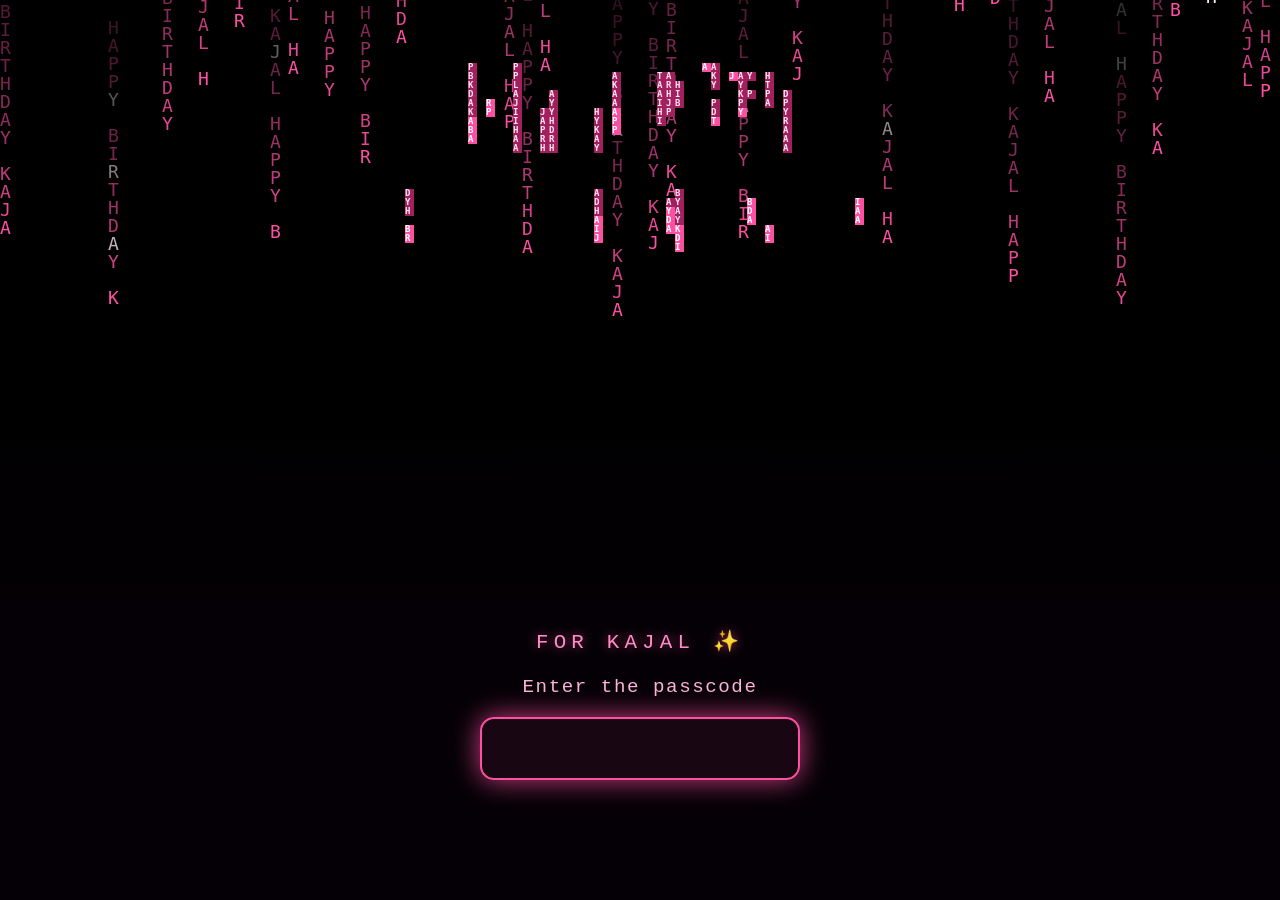
<file: kajal-birthday/index.html>
<!DOCTYPE html>
<html lang="en">
<head>
    <meta charset="UTF-8">
    <meta name="viewport" content="width=device-width, initial-scale=1.0">
    <title>Something for Kajal ✨</title>
    <style>
        * { margin: 0; padding: 0; box-sizing: border-box; }

        html, body {
            height: 100%;
            background: #050006;
            color: #ffd6ec;
            font-family: 'Courier New', ui-monospace, monospace;
            overflow: hidden;
        }

        #rain {
            position: fixed;
            inset: 0;
            width: 100%;
            height: 100%;
            z-index: 0;
        }

        /* soft dark centre so the text stays readable over the rain */
        .veil {
            position: fixed;
            inset: 0;
            z-index: 1;
            pointer-events: none;
            background: radial-gradient(ellipse at center, rgba(5,0,6,0.78) 0%, rgba(5,0,6,0.35) 55%, rgba(5,0,6,0) 100%);
        }

        .stage {
            position: relative;
            z-index: 2;
            height: 100%;
            display: flex;
            flex-direction: column;
            align-items: center;
            justify-content: center;
            text-align: center;
            padding: 24px;
        }

        .eyebrow {
            font-size: clamp(0.95rem, 3.6vw, 1.3rem);
            letter-spacing: 0.25em;
            text-transform: uppercase;
            color: #ff8cc6;
            margin-bottom: 1.4rem;
            text-shadow: 0 0 12px rgba(255, 79, 163, 0.7);
        }

        .clock {
            font-size: clamp(2.2rem, 11vw, 5.5rem);
            font-weight: bold;
            letter-spacing: 0.06em;
            color: #ff7ab8;
            text-shadow: 0 0 10px #ff4fa3, 0 0 30px rgba(255, 79, 163, 0.6);
            font-variant-numeric: tabular-nums;
        }

        .hint {
            margin-top: 1.4rem;
            font-size: clamp(0.85rem, 3.2vw, 1.05rem);
            color: #d9a3c2;
            opacity: 0.85;
        }

        /* final 10 seconds: one huge number */
        .big {
            font-size: clamp(8rem, 42vw, 22rem);
            line-height: 1;
            font-weight: bold;
            color: #ff7ab8;
            text-shadow: 0 0 20px #ff4fa3, 0 0 60px rgba(255, 79, 163, 0.8);
        }
        .big.pop { animation: pop 0.9s ease-out; }

        @keyframes pop {
            0%   { transform: scale(1.35); opacity: 0; }
            25%  { opacity: 1; }
            100% { transform: scale(1); opacity: 1; }
        }

        /* passcode */
        .lock { width: min(320px, 86vw); }
        .lock .label {
            font-size: clamp(1rem, 4vw, 1.2rem);
            color: #ffb3d9;
            margin-bottom: 1.2rem;
            letter-spacing: 0.08em;
        }
        #code {
            width: 100%;
            text-align: center;
            font-family: inherit;
            font-size: 2.2rem;
            letter-spacing: 0.7em;
            padding: 0.6rem 0 0.6rem 0.7em;
            color: #ffe3f2;
            background: rgba(255, 79, 163, 0.08);
            border: 2px solid #ff4fa3;
            border-radius: 14px;
            outline: none;
            box-shadow: 0 0 18px rgba(255, 79, 163, 0.45);
        }
        #code:focus { box-shadow: 0 0 28px rgba(255, 79, 163, 0.8); }
        .err {
            min-height: 1.6em;
            margin-top: 0.9rem;
            font-size: 0.95rem;
            color: #ff9ac8;
        }
        .shake { animation: shake 0.4s; }
        @keyframes shake {
            0%, 100% { transform: translateX(0); }
            20%, 60% { transform: translateX(-10px); }
            40%, 80% { transform: translateX(10px); }
        }

        /* once the passcode box is up, the words sit in the rain above it */
        body.locked .veil {
            background: linear-gradient(to top, rgba(5,0,6,0.94) 0%, rgba(5,0,6,0.8) 30%, rgba(5,0,6,0) 58%);
        }
        body.locked .stage {
            justify-content: flex-end;
            padding-bottom: 9vh;
        }

        .hidden { display: none; }

        body.leaving { transition: opacity 1s ease; opacity: 0; }
    </style>
</head>
<body>
    <canvas id="rain"></canvas>
    <div class="veil"></div>

    <main class="stage">
        <p class="eyebrow" id="eyebrow">A surprise for Kajal</p>

        <div class="clock" id="clock">--:--:--</div>
        <div class="big hidden" id="big"></div>
        <p class="hint" id="hint">It opens at midnight ✨</p>

        <form class="lock hidden" id="lock" autocomplete="off">
            <p class="label">Enter the passcode</p>
            <input id="code" type="password" inputmode="numeric" pattern="[0-9]*"
                   maxlength="4" autocomplete="off" aria-label="Passcode">
            <p class="err" id="err"></p>
        </form>
    </main>

    <script>
        // ---------- Settings (change these if needed) ----------
        const PASSCODE  = '0755';
        // Unlock time in IST (+05:30). Midnight at the start of 19 Nov 2026.
        const UNLOCK_AT = new Date('2026-11-19T00:00:00+05:30').getTime();
        const NEXT_PAGE = 'home.html';
        // Open index.html?preview to test: it unlocks about 12 seconds after loading.
        const PREVIEW   = location.search.includes('preview');
        // true  = wait for midnight (UNLOCK_AT), then show the passcode.
        // false = skip the countdown and show the passcode straight away.
        const COUNTDOWN = true;
        // --------------------------------------------------------

        const useCountdown = COUNTDOWN || PREVIEW;
        const target = PREVIEW ? Date.now() + 12000 : UNLOCK_AT;

        /* ===== Pink digital rain ===== */
        const canvas = document.getElementById('rain');
        const ctx = canvas.getContext('2d');
        // Only English letters: every falling stream spells the greeting top to bottom.
        const PHRASE = 'HAPPY BIRTHDAY KAJAL ';
        const glyphs = 'HAPPYBIRTHDAYKAJAL';
        let fontSize, columns, drops, offs;

        function setupRain() {
            canvas.width  = window.innerWidth;
            canvas.height = window.innerHeight;
            fontSize = window.innerWidth < 600 ? 15 : 18;
            columns = Math.floor(canvas.width / fontSize);
            drops = Array.from({ length: columns }, () => Math.random() * -50);
            offs  = Array.from({ length: columns }, () => Math.floor(Math.random() * PHRASE.length));
        }
        setupRain();
        window.addEventListener('resize', () => {
            setupRain();
            if (textOn) startBirthdayText(true);   // rebuild the words, already formed
        });

        function drawRain() {
            ctx.fillStyle = 'rgba(5, 0, 6, 0.09)';
            ctx.fillRect(0, 0, canvas.width, canvas.height);
            ctx.font = fontSize + 'px monospace';

            for (let i = 0; i < columns; i++) {
                const n = PHRASE.length;
                const ch = PHRASE.charAt((((Math.floor(drops[i]) + offs[i]) % n) + n) % n);
                const x = i * fontSize;
                const y = drops[i] * fontSize;

                // bright head, softer pink trail
                ctx.fillStyle = Math.random() > 0.96 ? '#fff0f8' : '#ff4fa3';
                ctx.fillText(ch, x, y);

                if (y > canvas.height && Math.random() > 0.975) drops[i] = 0;
                drops[i] += 1;
            }
        }

        /* ===== HAPPY BIRTHDAY KAJAL, forming inside the rain ===== */
        const TEXT_LINES = ['HAPPY', 'BIRTHDAY', 'KAJAL'];
        let textOn = false;
        let textCells = [];            // {r, c, ch} grid cells that make up the letters
        let textCols = 0, textRows = 0, tsz = 8;
        let colHead = [], colDelay = [], textStart = 0;

        const randGlyph = () => glyphs.charAt(Math.floor(Math.random() * glyphs.length));

        function buildTextMask() {
            const W = canvas.width, H = canvas.height;
            tsz = W < 600 ? 6 : 9;
            textCols = Math.floor(W / tsz);
            textRows = Math.floor(H / tsz);

            // draw the words once on a hidden canvas, then see which grid cells they cover
            const off = document.createElement('canvas');
            off.width = W; off.height = H;
            const o = off.getContext('2d');
            const family = '"Arial Black", Impact, Arial, sans-serif';

            let fs = 100;
            o.font = 'bold ' + fs + 'px ' + family;
            fs = fs * Math.min(W * 0.9, 900) / o.measureText('BIRTHDAY').width;
            let lh = fs * 1.2;
            if (lh * TEXT_LINES.length > H * 0.42) {
                fs = fs * (H * 0.42) / (lh * TEXT_LINES.length);
                lh = fs * 1.2;
            }
            o.font = 'bold ' + fs + 'px ' + family;
            o.textAlign = 'center';
            o.textBaseline = 'middle';
            o.fillStyle = '#fff';
            const top = H * 0.27 - (lh * TEXT_LINES.length) / 2;
            o.strokeStyle = '#fff';
            o.lineWidth = fs * 0.07;               // thicken the letters so they read in the rain
            o.lineJoin = 'round';
            TEXT_LINES.forEach((t, i) => {
                o.strokeText(t, W / 2, top + lh * (i + 0.5));
                o.fillText(t, W / 2, top + lh * (i + 0.5));
            });

            const data = o.getImageData(0, 0, W, H).data;
            const hit = (x, y) => data[(y * W + x) * 4 + 3] > 110;
            const q = tsz / 4;
            textCells = [];
            for (let r = 0; r < textRows; r++) {
                for (let c = 0; c < textCols; c++) {
                    let n = 0;
                    for (const [dx, dy] of [[1, 1], [3, 1], [1, 3], [3, 3], [2, 2]]) {
                        if (hit(Math.floor(c * tsz + dx * q), Math.floor(r * tsz + dy * q))) n++;
                    }
                    if (n >= 2) textCells.push({ r, c, ch: randGlyph() });
                }
            }
        }

        function startBirthdayText(instant) {
            buildTextMask();
            textOn = true;
            textStart = performance.now();
            colDelay = Array.from({ length: textCols }, () => Math.random() * 2200);
            colHead  = new Array(textCols).fill(instant ? 1e9 : -1);
        }

        function drawBirthdayText() {
            if (!textOn) return;
            const now = performance.now() - textStart;
            if (now > 6500) colHead.fill(1e9);          // everything has landed
            else for (let c = 0; c < textCols; c++) {
                const t = now - colDelay[c];
                colHead[c] = t < 0 ? -1 : (t / 55) * 1.6;   // rows the "drop" has reached
            }

            ctx.save();
            ctx.textBaseline = 'top';
            ctx.font = 'bold ' + tsz + 'px monospace';
            for (const cell of textCells) {
                const head = colHead[cell.c];
                if (head < cell.r) continue;            // the drop has not got here yet
                const x = cell.c * tsz, y = cell.r * tsz;
                const fresh = head - cell.r < 3;        // the falling tip is bright white
                ctx.fillStyle = fresh ? '#ff4fa3' : '#a3205f';   // solid block, hides the rain behind it
                ctx.fillRect(x, y, tsz, tsz);
                ctx.fillStyle = fresh ? '#ffffff' : '#ffe6f3';
                if (Math.random() < 0.015) cell.ch = randGlyph();
                ctx.fillText(cell.ch, x, y);
            }
            ctx.restore();
        }

        setInterval(() => { drawRain(); drawBirthdayText(); }, 55);

        /* ===== Countdown ===== */
        const clockEl   = document.getElementById('clock');
        const bigEl     = document.getElementById('big');
        const hintEl    = document.getElementById('hint');
        const eyebrowEl = document.getElementById('eyebrow');
        const lockEl    = document.getElementById('lock');
        const codeEl    = document.getElementById('code');
        const errEl     = document.getElementById('err');

        let lastBig = null;
        let unlocked = false;

        const pad = n => String(n).padStart(2, '0');

        function tick() {
            if (unlocked) return;
            const diff = target - Date.now();

            if (diff <= 0) {
                unlocked = true;
                clearInterval(timer);
                showLock();
                return;
            }

            const secs = Math.ceil(diff / 1000);

            if (secs <= 10) {
                clockEl.classList.add('hidden');
                hintEl.classList.add('hidden');
                bigEl.classList.remove('hidden');
                if (lastBig !== secs) {
                    lastBig = secs;
                    bigEl.textContent = secs;
                    bigEl.classList.remove('pop');
                    void bigEl.offsetWidth; // restart the animation
                    bigEl.classList.add('pop');
                }
                return;
            }

            const d = Math.floor(secs / 86400);
            const h = Math.floor((secs % 86400) / 3600);
            const m = Math.floor((secs % 3600) / 60);
            const s = secs % 60;
            clockEl.textContent = (d > 0 ? d + 'd ' : '') + pad(h) + ':' + pad(m) + ':' + pad(s);
        }

        function showLock() {
            bigEl.classList.add('hidden');
            clockEl.classList.add('hidden');
            hintEl.classList.add('hidden');
            eyebrowEl.textContent = 'For Kajal ✨';
            document.body.classList.add('locked');
            lockEl.classList.remove('hidden');
            startBirthdayText(false);
            codeEl.focus();
        }

        let timer = null;
        if (useCountdown) {
            timer = setInterval(tick, 200);
            tick();
        } else {
            unlocked = true;      // no countdown for now: straight to the passcode
            showLock();
        }

        /* ===== Passcode ===== */
        function checkCode() {
            const value = codeEl.value;
            if (value.length < 4) return;

            if (value === PASSCODE) {
                try { sessionStorage.setItem('kajal_unlocked', '1'); } catch (e) {}
                errEl.textContent = '';
                document.body.classList.add('leaving');
                setTimeout(() => { window.location.href = NEXT_PAGE; }, 1000);
            } else {
                errEl.textContent = 'Not quite, try again';
                codeEl.classList.remove('shake');
                void codeEl.offsetWidth;
                codeEl.classList.add('shake');
                codeEl.value = '';
            }
        }

        codeEl.addEventListener('input', () => {
            codeEl.value = codeEl.value.replace(/\D/g, '');
            errEl.textContent = '';
            checkCode();
        });
        lockEl.addEventListener('submit', e => { e.preventDefault(); checkCode(); });
    </script>
</body>
</html>
</file>
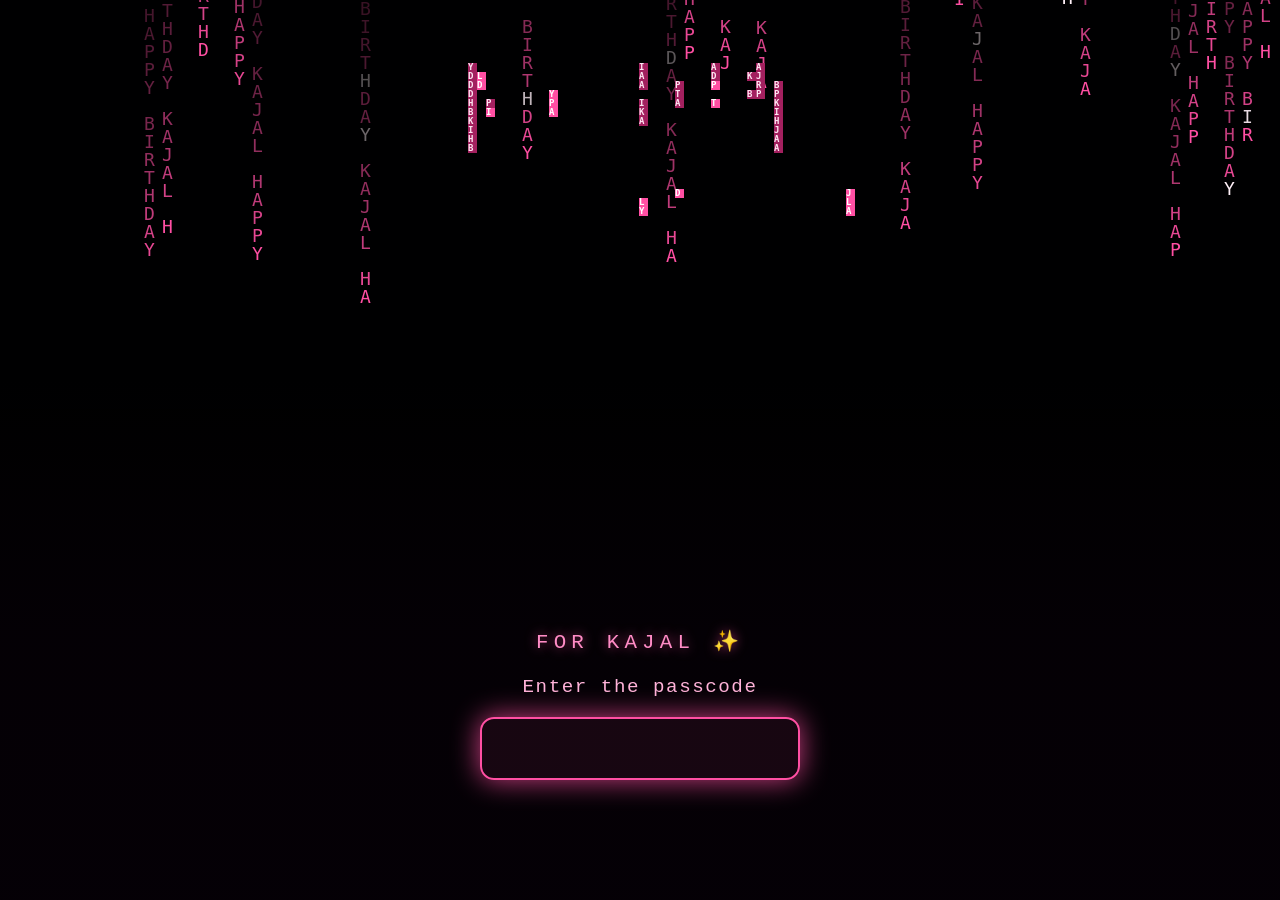
<file: kajal-birthday/cause.html>
<!DOCTYPE html>
<html lang="en">
<head>
    <meta charset="UTF-8">
    <meta name="viewport" content="width=device-width, initial-scale=1.0">
    <title>Why You're My Best Friend! 💖</title>
    <script>try{if(!sessionStorage.getItem('kajal_unlocked'))location.replace('index.html');}catch(e){}</script>
    <script src="https://cdnjs.cloudflare.com/ajax/libs/gsap/3.12.2/gsap.min.js"></script>
    <link rel="stylesheet" href="./cause.css">
    <style>
       
    </style>
</head>
<body>
    <div class="custom-cursor">
        <svg viewBox="0 0 24 24">
            <path fill="#ff69b4" d="M12 21.35l-1.45-1.32C5.4 15.36 2 12.28 2 8.5 2 5.42 4.42 3 7.5 3c1.74 0 3.41.81 4.5 2.09C13.09 3.81 14.76 3 16.5 3 19.58 3 22 5.42 22 8.5c0 3.78-3.4 6.86-8.55 11.54L12 21.35z"/>
        </svg>
    </div>

    <div class="container">
        <h1>Happy Birthday Kajal 💖</h1>
        
        <div id="reasons-container"></div>
        
        <button class="shuffle-button">Click Here... 💕</button>
        <div class="reason-counter"></div>

        <div class="ending-section">
            <div class="teddy-hug">
                <img src="./k1.jpg" alt="Kajal">
            </div>
            <div class="ending-text">You're the BESTEST ! 💖</div>
        </div>
    </div>

    <script src="cause.js">
       
    </script>
</body>
</html>
</file>
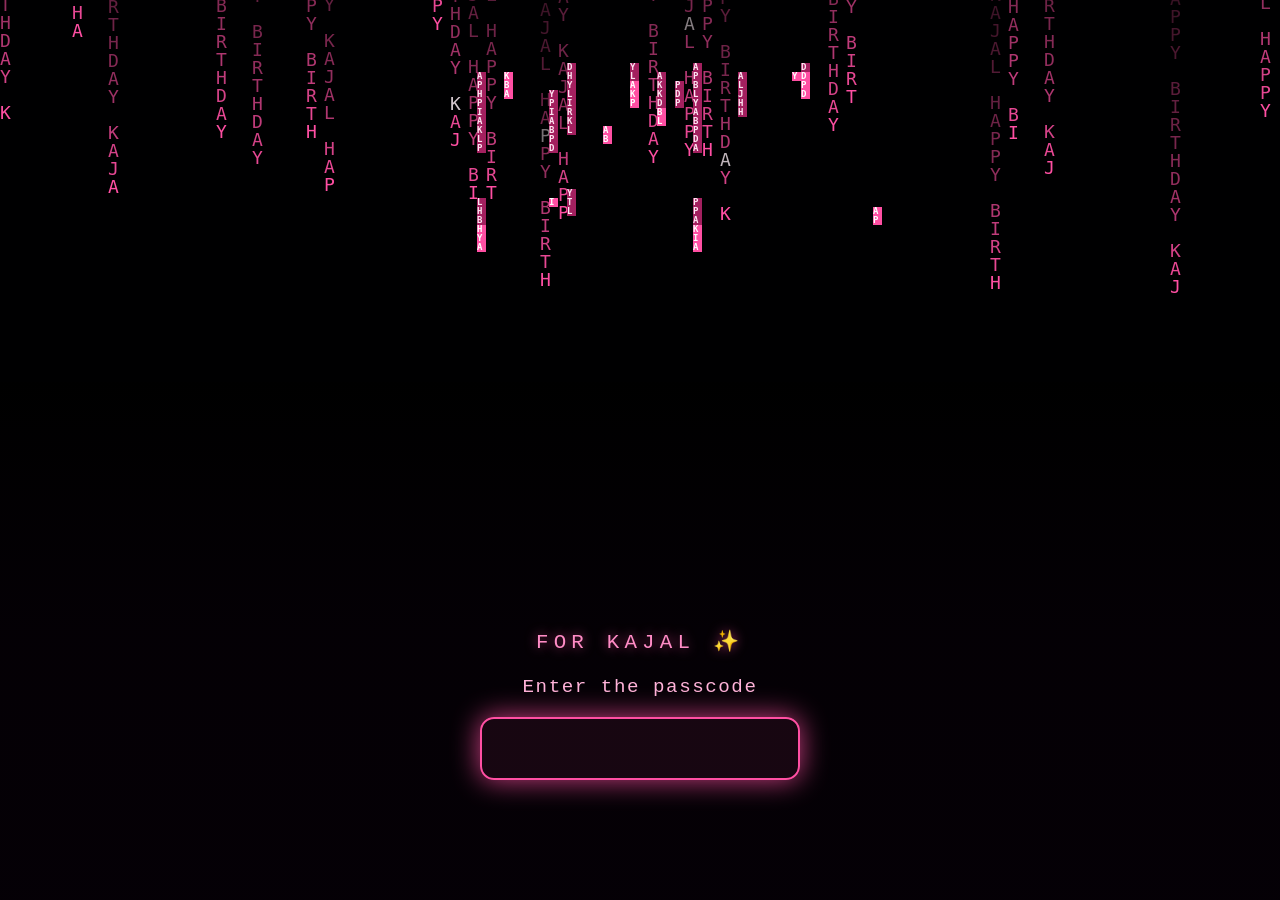
<file: kajal-birthday/home.html>
<!DOCTYPE html>
<html lang="en">
<head>
    <meta charset="UTF-8">
    <meta name="viewport" content="width=device-width, initial-scale=1.0">
    <title>Happy Birthday</title>
    <script>try{if(!sessionStorage.getItem('kajal_unlocked'))location.replace('index.html');}catch(e){}</script>
    <script src="https://cdnjs.cloudflare.com/ajax/libs/gsap/3.12.2/gsap.min.js"></script>
    <link rel="stylesheet" href="style.css">
    
</head>
<body>
    <div class="cursor"></div>
    <div class="container">
        <h1>Happy Birthday Kajal💗</h1>
        <div class="greeting"></div>
        <button class="cta-button">Click to Open Your Surprise 🎁</button>
    </div>

    <script src="script.js">
        
    </script>
</body>
</html>
</file>
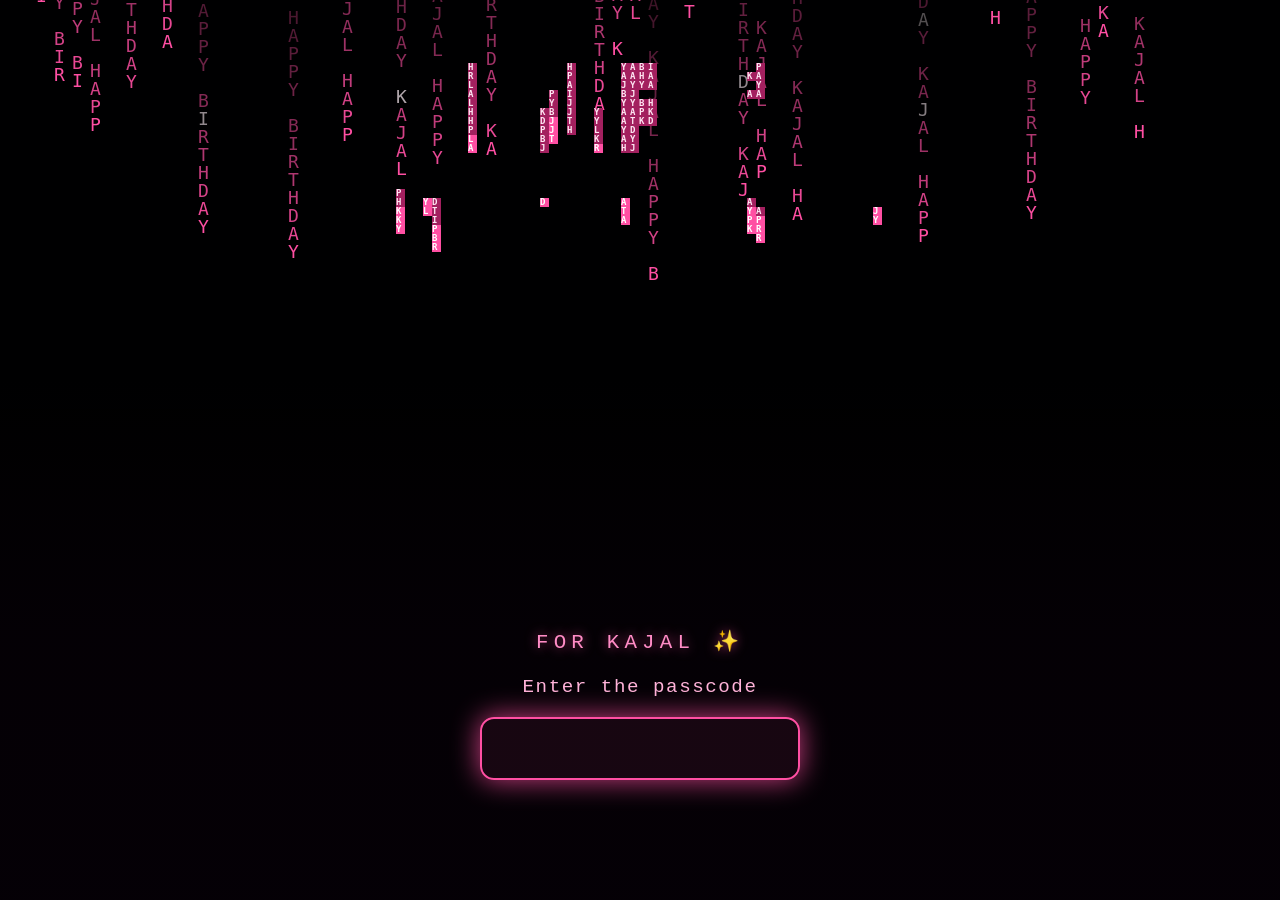
<file: kajal-birthday/last.html>
<!DOCTYPE html>
<html lang="en">

<head>
    <meta charset="UTF-8">
    <meta name="viewport" content="width=device-width, initial-scale=1.0">
    <title>Beautiful Memories ✨</title>
    <script>try{if(!sessionStorage.getItem('kajal_unlocked'))location.replace('index.html');}catch(e){}</script>
    <style>
        @import url('https://fonts.googleapis.com/css2?family=Dancing+Script:wght@700&family=Quicksand:wght@300;400;500;600&display=swap');

        * {
            margin: 0;
            padding: 0;
            box-sizing: border-box;
        }

        body {
            min-height: 100vh;
            background: linear-gradient(135deg,
                    #ffd1dc 0%,
                    #e6e6fa 25%,
                    #ffefd5 50%,
                    #e6e6fa 75%,
                    #ffd1dc 100%);
            background-size: 400% 400%;
            animation: gradientFlow 15s ease infinite;
            font-family: 'Quicksand', sans-serif;
            overflow-x: hidden;
            color: #4a4a4a;
        }

        @keyframes gradientFlow {
            0% {
                background-position: 0% 50%;
            }

            50% {
                background-position: 100% 50%;
            }

            100% {
                background-position: 0% 50%;
            }
        }

        /* Enhanced Sparkle Effect */
        .magic-sparkles {
            position: fixed;
            top: 0;
            left: 0;
            width: 100%;
            height: 100%;
            pointer-events: none;
            z-index: 1;
        }

        .sparkle {
            position: absolute;
            width: 6px;
            height: 6px;
            border-radius: 50%;
            background-color: white;
            animation: twinkle var(--duration, 4s) ease-in-out infinite;
            opacity: 0;
        }

        @keyframes twinkle {

            0%,
            100% {
                opacity: 0;
                transform: scale(0.5);
            }

            50% {
                opacity: 0.8;
                transform: scale(1);
            }
        }

        /* Generate 50 sparkles with different positions and animations */
        .magic-sparkles::before,
        .magic-sparkles::after {
            content: '';
            position: absolute;
            width: 100%;
            height: 100%;
            background-image: radial-gradient(circle, white 1px, transparent 1px);
            background-size: 50px 50px;
            animation: sparkleLayer 8s linear infinite;
            opacity: 0.5;
        }

        .magic-sparkles::after {
            animation-delay: -4s;
            transform: rotate(45deg);
        }

        @keyframes sparkleLayer {
            0% {
                transform: translateY(0);
            }

            100% {
                transform: translateY(-50px);
            }
        }

        /* Floating Hearts */
        .floating-hearts {
            position: fixed;
            width: 100%;
            height: 100%;
            pointer-events: none;
            z-index: 2;
        }

        .heart {
            position: absolute;
            font-size: 1.5rem;
            color: rgba(255, 105, 180, 0.6);
            animation: floatHeart var(--float-duration, 6s) ease-in-out infinite;
            animation-delay: var(--delay, 0s);
        }

        @keyframes floatHeart {
            0% {
                transform: translate(0, 100vh) rotate(0deg);
            }

            100% {
                transform: translate(var(--translate-x, 0), -100vh) rotate(360deg);
            }
        }

        /* Welcome Section */
        .welcome {
            text-align: center;
            padding: 4rem 2rem;
            position: relative;
            z-index: 3;
        }

        .welcome h1 {
            font-family: 'Dancing Script', cursive;
            font-size: 4rem;
            color: #ff69b4;
            text-shadow: 2px 2px 4px rgba(0, 0, 0, 0.1);
            animation: fadeInScale 2s ease;
        }

        .welcome p {
            font-size: 1.2rem;
            max-width: 600px;
            margin: 1.5rem auto;
            line-height: 1.6;
            animation: fadeIn 2s ease 0.5s both;
        }

        /* Enhanced Memory Cards */
        .memory-container {
            max-width: 1200px;
            margin: 0 auto;
            padding: 2rem;
            display: grid;
            grid-template-columns: repeat(auto-fit, minmax(300px, 1fr));
            gap: 2rem;
            z-index: 3;
            position: relative;
        }

        .memory-card {
            background: rgba(255, 255, 255, 0.9);
            border-radius: 20px;
            padding: 1.5rem;
            box-shadow: 0 10px 20px rgba(0, 0, 0, 0.1);
            transition: all 0.5s cubic-bezier(0.4, 0, 0.2, 1);
            position: relative;
            overflow: hidden;
        }

        .memory-card:hover {
            transform: translateY(-10px) scale(1.02);
            box-shadow: 0 15px 30px rgba(0, 0, 0, 0.15);
        }

        .memory-card::before {
            content: '';
            position: absolute;
            top: 0;
            left: 0;
            width: 100%;
            height: 100%;
            background: linear-gradient(45deg, transparent, rgba(255, 255, 255, 0.4), transparent);
            transform: translateX(-100%);
            transition: 0.5s;
        }

        .memory-card:hover::before {
            transform: translateX(100%);
        }

        .memory-img {
            width: 100%;
            height: 380px;
            object-fit: cover;
            object-position: 50% 20%;
            border-radius: 15px;
            margin-bottom: 1rem;
            transition: transform 0.5s ease;
        }

        /* for photos that should be shown in full, not cropped */
        .memory-img.tall {
            height: auto;
        }

        .memory-card:hover .memory-img {
            transform: scale(1.05);
        }

        .memory-date {
            font-family: 'Dancing Script', cursive;
            color: #ff69b4;
            font-size: 1.3rem;
            margin-bottom: 0.5rem;
        }

        .memory-caption {
            font-size: 1rem;
            line-height: 1.5;
            color: #666;
        }

        /* Final Message Section */
        .final-message {
            text-align: center;
            padding: 4rem 2rem;
            background: rgba(255, 255, 255, 0.3);
            backdrop-filter: blur(10px);
            margin-top: 3rem;
            position: relative;
            z-index: 3;
        }

        .final-message h2 {
            font-family: 'Dancing Script', cursive;
            font-size: 3rem;
            color: #ff69b4;
            margin-bottom: 2rem;
            animation: heartbeat 2s infinite;
        }

        @keyframes heartbeat {

            0%,
            100% {
                transform: scale(1);
            }

            50% {
                transform: scale(1.1);
            }
        }

        .final-message p {
            font-size: 1.2rem;
            max-width: 800px;
            margin: 0 auto 2rem;
            line-height: 1.8;
        }

        .goodbye-btn {
            display: inline-block;
            padding: 1rem 2rem;
            font-size: 1.2rem;
            background: linear-gradient(45deg, #ff69b4, #da70d6);
            color: white;
            border: none;
            border-radius: 50px;
            cursor: pointer;
            text-decoration: none;
            transition: all 0.3s ease;
            box-shadow: 0 5px 15px rgba(255, 105, 180, 0.4);
            animation: float 3s infinite ease-in-out;
        }

        .goodbye-btn:hover {
            transform: translateY(-5px);
            box-shadow: 0 8px 20px rgba(255, 105, 180, 0.6);
        }

        @keyframes float {

            0%,
            100% {
                transform: translateY(0);
            }

            50% {
                transform: translateY(-10px);
            }
        }

        /* Animations */
        @keyframes fadeInScale {
            0% {
                opacity: 0;
                transform: scale(0.8);
            }

            100% {
                opacity: 1;
                transform: scale(1);
            }
        }

        @keyframes fadeIn {
            0% {
                opacity: 0;
            }

            100% {
                opacity: 1;
            }
        }

        /* Generate Hearts */
        .js-generate-hearts {
            position: fixed;
            width: 100%;
            height: 100%;
            pointer-events: none;
            z-index: 2;
        }

        /* Custom Scrollbar */
        ::-webkit-scrollbar {
            width: 12px;
        }

        ::-webkit-scrollbar-track {
            background: rgba(255, 255, 255, 0.4);
        }

        ::-webkit-scrollbar-thumb {
            background: linear-gradient(45deg, #ff69b4, #da70d6);
            border-radius: 6px;
        }

        /* Responsive Design */
        @media (max-width: 768px) {
            .welcome h1 {
                font-size: 3rem;
            }

            .memory-container {
                grid-template-columns: 1fr;
            }

            .final-message h2 {
                font-size: 2.5rem;
            }
        }
    </style>
</head>

<body>
    <div class="magic-sparkles"></div>
    <div class="floating-hearts">
        <!-- Hearts will be generated via CSS -->
        <div class="heart" style="--float-duration: 6s; --delay: 0s; --translate-x: 20px;">💝</div>
        <div class="heart" style="--float-duration: 8s; --delay: 1s; --translate-x: -30px;">💖</div>
        <div class="heart" style="--float-duration: 7s; --delay: 2s; --translate-x: 40px;">💗</div>
        <div class="heart" style="--float-duration: 9s; --delay: 3s; --translate-x: -20px;">💓</div>
        <div class="heart" style="--float-duration: 5s; --delay: 4s; --translate-x: 30px;">💕</div>
    </div>

    <section class="welcome">
        <h1>Beautiful Moments</h1>
        <p>Every moment spent with you has been magical. Let's cherish these precious memories ...</p>
    </section>

    <div class="memory-container">
        <div class="memory-card">
            <img src="./k1.jpg" alt="Kajal smiling" class="memory-img" style="object-position: 50% 35%;">
            <div class="memory-date">Her Smile Says It All</div>
            <div class="memory-caption">You’re truly one of the sweetest girls I know, and I feel lucky to have someone
                like you.❤️</div>
        </div>
        <div class="memory-card">
            <img src="./k3.jpg" alt="Kajal in black and white" class="memory-img tall">
            <div class="memory-date">Good Vibes</div>
            <div class="memory-caption">May your journey ahead be filled with happiness, success, and endless
                smiles.😊💕</div>
        </div>
        <div class="memory-card">
            <img src="./k2.jpg" alt="Kajal by the window" class="memory-img" style="object-position: 50% 30%;">
            <div class="memory-date">Pretty Soul</div>
            <div class="memory-caption">Keep being the amazing person you are—you make every moment brighter.🌸💖</div>
        </div>
        <div class="memory-card">
            <img src="./k4.jpg" alt="Kajal in a pink dupatta" class="memory-img" style="object-position: 50% 15%;">
            <div class="memory-date">Pure Grace</div>
            <div class="memory-caption">Some people make every picture look effortless. Stay as graceful as you are.🌸</div>
        </div>
        <div class="memory-card">
            <img src="./k5.jpg" alt="Kajal posing outdoors" class="memory-img" style="object-position: 50% 12%;">
            <div class="memory-date">Always Shining</div>
            <div class="memory-caption">Keep that confident spark of yours alive, it suits you more than anything.✨</div>
        </div>

    </div>

    <section class="final-message">
        <h2>Thank You for the Memories</h2>
        <p>Every laugh, every chat, and every moment we’ve shared has been truly special.💫<br>
            I’m so grateful for the bond we have, and for the positivity you always bring into my life.<br>
            On your birthday, I just wish for endless happiness and success to come your way.🌸</p>
        <p>You deserve all the joy in the world—keep shining and spreading your beautiful energy.✨</p>
        <a href="#" class="goodbye-btn">Happy Birthday Kajal 💝</a>
    </section>
</body>

</html>
</file>
<file: kajal-birthday/cause.css>
@import url('https://fonts.googleapis.com/css2?family=Bubblegum+Sans&family=Comic+Neue:wght@700&family=Quicksand:wght@500&display=swap');

* {
    margin: 0;
    padding: 0;
    box-sizing: border-box;
    cursor: none;
}

body {
    min-height: 100vh;
    background: linear-gradient(-45deg, #ffe6e6, #e6e6ff, #ffebf5);
    background-size: 400% 400%;
    animation: gradientBG 15s ease infinite;
    font-family: 'Quicksand', sans-serif;
    overflow-x: hidden;
    padding: 2rem;
}

.custom-cursor {
    width: 30px;
    height: 30px;
    position: fixed;
    pointer-events: none;
    z-index: 9999;
    mix-blend-mode: difference;
    transition: transform 0.1s;
}

.custom-cursor svg {
    width: 100%;
    height: 100%;
    filter: drop-shadow(0 0 5px rgba(255, 182, 193, 0.5));
}

.container {
    max-width: 1200px;
    margin: 0 auto;
    text-align: center;
    position: relative;
    z-index: 1;
}

h1 {
    font-family: 'Bubblegum Sans', cursive;
    font-size: 3rem;
    color: #ff69b4;
    text-shadow: 2px 2px 4px rgba(255, 105, 180, 0.3);
    margin-bottom: 2rem;
    animation: bounce 1s ease infinite;
}

.reason-card {
    background: rgba(255, 255, 255, 0.9);
    border-radius: 20px;
    padding: 2rem;
    margin: 1.5rem;
    box-shadow: 0 5px 15px rgba(0, 0, 0, 0.1);
    transition: transform 0.3s, box-shadow 0.3s;
    cursor: pointer;
    position: relative;
    overflow: hidden;
}

.reason-card:hover {
    transform: translateY(-5px);
    box-shadow: 0 8px 25px rgba(255, 105, 180, 0.2);
}

.reason-text {
    font-size: 1.2rem;
    margin-bottom: 1rem;
    position: relative;
    z-index: 2;
}

.gif-overlay {
    position: absolute;
    top: 0;
    left: 0;
    width: 100%;
    height: 100%;
    background: rgba(255, 255, 255, 0.95);
    display: flex;
    align-items: center;
    justify-content: center;
    opacity: 0;
    transition: opacity 0.3s;
    z-index: 1;
}

.reason-card:hover .gif-overlay {
    opacity: 1;
}

.shuffle-button {
    background: linear-gradient(45deg, #ff69b4, #ff99cc);
    border: none;
    border-radius: 50px;
    padding: 1rem 2rem;
    font-size: 1.2rem;
    color: white;
    margin: 2rem 0;
    cursor: pointer;
    transition: transform 0.3s;
    font-family: 'Comic Neue', cursive;
    box-shadow: 0 5px 15px rgba(255, 105, 180, 0.3);
}

.shuffle-button:hover {
    transform: scale(1.1);
}

.floating {
    position: fixed;
    pointer-events: none;
    animation: float 3s ease-in-out infinite;
}

.ending-section {
    margin-top: 4rem;
    padding: 2rem;
    text-align: center;
}

.ending-text {
    font-family: 'Bubblegum Sans', cursive;
    font-size: 2rem;
    color: #ff69b4;
    margin-bottom: 2rem;
    opacity: 0;
    transform: translateY(20px);
}

.teddy-hug {
    width: 200px;
    margin: 0 auto;
    transform: scale(0);
}

@keyframes gradientBG {
    0% { background-position: 0% 50%; }
    50% { background-position: 100% 50%; }
    100% { background-position: 0% 50%; }
}

@keyframes float {
    0%, 100% { transform: translateY(0); }
    50% { transform: translateY(-20px); }
}

@keyframes bounce {
    0%, 100% { transform: translateY(0); }
    50% { transform: translateY(-10px); }
}

@media (max-width: 768px) {
    h1 { font-size: 2rem; }
    .reason-card { margin: 1rem; }
    .reason-text { font-size: 1rem; }
}
.shuffle-button {
    background: linear-gradient(45deg, #ff69b4, #ff99cc);
    border: none;
    border-radius: 50px;
    padding: 1rem 2rem;
    font-size: 1.2rem;
    color: white;
    margin: 2rem 0;
    cursor: pointer;
    transition: all 0.3s;
    font-family: 'Comic Neue', cursive;
    box-shadow: 0 5px 15px rgba(255, 105, 180, 0.3);
}

.shuffle-button.story-mode {
    background: linear-gradient(45deg, #9b6dff, #ff6dc7);
    transform: scale(1.1);
}

.shuffle-button:hover {
    transform: scale(1.1);
}

.shuffle-button.story-mode:hover {
    transform: scale(1.2);
}

.reason-counter {
    font-size: 0.9rem;
    color: #ff69b4;
    margin-top: 1rem;
    opacity: 0.7;
}
.gif-overlay img {
    width: 100%;
    height: 100%;
    object-fit: cover;
    object-position: 50% 15%;
}

.teddy-hug img {
    width: 100%;
    aspect-ratio: 1;
    object-fit: cover;
    object-position: 50% 30%;
    border-radius: 50%;
    border: 4px solid #ff9ccc;
    box-shadow: 0 0 25px rgba(255, 105, 180, 0.5);
}
</file>
<file: kajal-birthday/style.css>
* {
    margin: 0;
    padding: 0;
    box-sizing: border-box;
    cursor: none;
}

body {
    min-height: 100vh;
    display: flex;
    flex-direction: column;
    align-items: center;
    justify-content: center;
    background: linear-gradient(-45deg, #fee9f7, #e8f5fe, #fef2e8, #f0ffe8);
    background-size: 400% 400%;
    animation: gradientBG 15s ease infinite;
    font-family: 'Arial Rounded MT Bold', Arial, sans-serif;
    overflow: hidden;
    position: relative;
}

.cursor {
    width: 20px;
    height: 20px;
    background: pink;
    border-radius: 50%;
    position: fixed;
    pointer-events: none;
    mix-blend-mode: difference;
    transition: transform 0.2s;
}

.container {
    text-align: center;
    z-index: 1;
}

h1 {
    font-size: 3.5rem;
    color: #ff69b4;
    text-shadow: 0 0 10px rgba(255, 105, 180, 0.5);
    margin-bottom: 2rem;
    opacity: 0;
}

.greeting {
    font-size: 1.5rem;
    color: #8a2be2;
    margin-bottom: 3rem;
    min-height: 2em;
}

.cta-button {
    padding: 1rem 2rem;
    font-size: 1.2rem;
    background: linear-gradient(45deg, #ff69b4, #ff99cc);
    border: none;
    border-radius: 50px;
    color: white;
    cursor: pointer;
    box-shadow: 0 0 15px rgba(255, 105, 180, 0.5);
    transition: transform 0.3s, box-shadow 0.3s;
    opacity: 0;
}

.cta-button:hover {
    transform: scale(1.1);
    box-shadow: 0 0 25px rgba(255, 105, 180, 0.7);
}

.floating {
    position: absolute;
    pointer-events: none;
    opacity: 0;
}

@keyframes gradientBG {
    0% { background-position: 0% 50%; }
    50% { background-position: 100% 50%; }
    100% { background-position: 0% 50%; }
}

@media (max-width: 768px) {
    h1 { font-size: 2rem; }
    .greeting { font-size: 1.2rem; }
    .cta-button { font-size: 1rem; }
}
</file>
